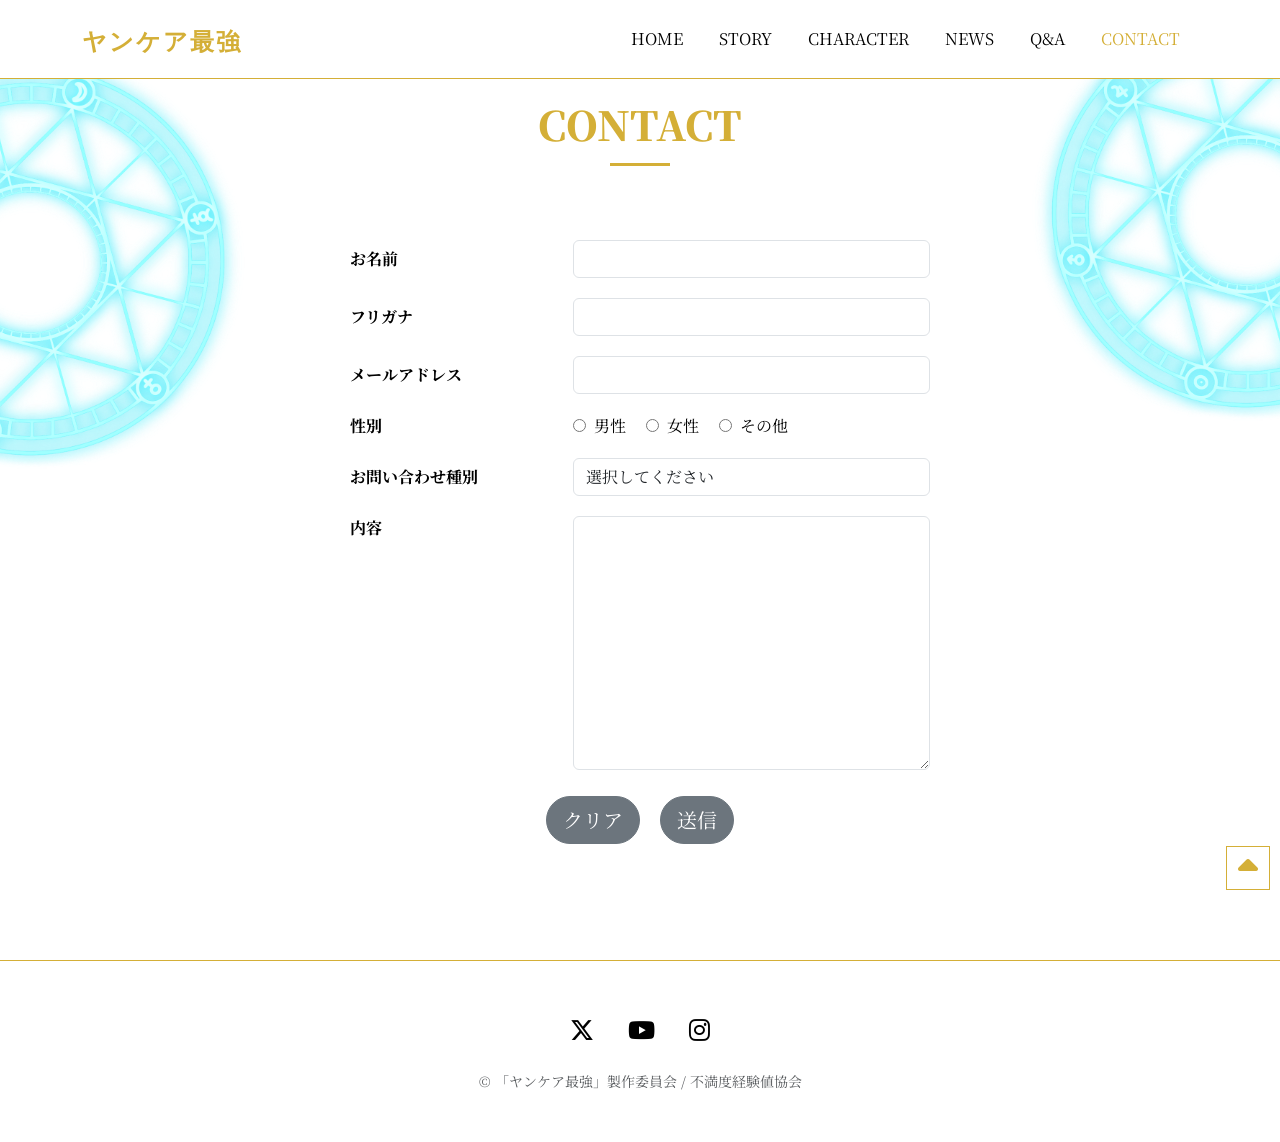
<file: contact.html>
<!doctype html>
<html lang="ja">
  <head>
    <meta charset="UTF-8" />
    <meta name="viewport" content="width=device-width, initial-scale=1.0" />
    <title>
      小6でヤングケアラーだった僕が不満度を経験値に換算したらLVカンストした件 -
      公式サイト
    </title>
    <!-- Google Fonts -->
    <link
      href="https://fonts.googleapis.com/css2?family=Noto+Serif+JP:wght@400;700;900&family=Oswald:wght@500;700&display=swap"
      rel="stylesheet"
    />
    <!-- Bootstrap 5 CSS -->
    <link
      href="https://cdn.jsdelivr.net/npm/bootstrap@5.3.0/dist/css/bootstrap.min.css"
      rel="stylesheet"
    />
    <!--slick-->
    <link rel="stylesheet" href="js/slick/slick.css" />
    <link rel="stylesheet" href="js/slick/slick-theme.css" />
    <!-- FontAwesome -->
    <link
      rel="stylesheet"
      href="https://cdnjs.cloudflare.com/ajax/libs/font-awesome/6.4.0/css/all.min.css"
    />

    <!--animate.css4の読み込み-->
    <link
      rel="stylesheet"
      href="https://cdnjs.cloudflare.com/ajax/libs/animate.css/4.1.1/animate.min.css"
      integrity="sha512-c42qTSw/wPZ3/5LBzD+Bw5f7bSF2oxou6wEb+I/lqeaKV5FDIfMvvRp772y4jcJLKuGUOpbJMdg/BTl50fJYAw=="
      crossorigin="anonymous"
      referrerpolicy="no-referrer"
    />

    <link rel="stylesheet" href="css/style.css" />
  </head>

  <body id="top" class="contact-page">
    <div class="storyList" id="app">
      <!-- Navbar -->
      <nav class="navbar navbar-expand-md navbar-dark fixed-top">
        <div class="container">
          <a class="navbar-brand" href="index.html">ヤンケア最強</a>
          <button
            class="navbar-toggler"
            type="button"
            data-bs-toggle="collapse"
            data-bs-target="#navbarNav"
          >
            <span class="navbar-toggler-icon"></span>
          </button>
          <div class="collapse navbar-collapse" id="navbarNav">
            <ul class="navbar-nav ms-auto text-uppercase">
              <li class="nav-item">
                <a class="nav-link" href="index.html">HOME</a>
              </li>
              <li class="nav-item">
                <a class="nav-link" href="story.html">STORY</a>
              </li>
              <li class="nav-item">
                <a class="nav-link" href="character.html">CHARACTER</a>
              </li>
              <li class="nav-item">
                <a class="nav-link" href="news.html">NEWS</a>
              </li>
              <li class="nav-item">
                <a class="nav-link" href="qanda.html">Q&A</a>
              </li>

              <li class="nav-item">
                <a class="nav-link" href="contact.html">CONTACT</a>
              </li>
            </ul>
          </div>
        </div>
      </nav>

      <!-- Story Section -->
      <section class="story-section" id="story">
        <!--魔法陣背景-->
        <div class="mahoujin1"><img src="img/mahoujin.png" alt="" /></div>
        <!--魔法陣背景2-->
        <div class="mahoujin2"><img src="img/mahoujin.png" alt="" /></div>
        <div class="container">
          <h2 class="section-title">CONTACT</h2>
          <div class="row justify-content-center">
            <div class="col-lg-10">
              <div class="form-content">
                <form action="">
                  <table>
                    <tr>
                      <th>
                        <label for="name"> お名前</label>
                      </th>
                      <td>
                        <input type="text" class="form-control" id="name" />
                      </td>
                    </tr>
                    <tr>
                      <th><label for="kana">フリガナ</th></label>
                      <td><input type="text" class="form-control" id="kana"/></td>
                    </tr>
                    <tr>
                      <th><label for="mail">メールアドレス</label></th>
                      <td>
                        <input
                          type="email"
                          name="mail"
                          id="mail"
                          class="form-control"
                        />
                      </td>
                    </tr>
                    <tr>
                      <th>性別</th>
                      <td>
                        <label class="gender">
                          <input type="radio" name="gender" id="" />男性</label
                        >
                        <label class="gender">
                          <input type="radio" name="gender" id="" />女性</label
                        >
                        <label class="gender">
                          <input
                            type="radio"
                            name="gender"
                            id=""
                          />その他</label
                        >
                      </td>
                    </tr>
                    <tr>
                      <th>お問い合わせ種別</th>
                      <td>
                        <select name="" id="" class="form-control">
                          <option>選択してください</option>
                          <option value="">お問い合わせ</option>
                          <option value="">作品への感想</option>
                          <option value="">尾木ママへのご相談</option>
                        </select>
                      </td>
                    </tr>
                    <tr>
                      <th style="vertical-align: top"><label for="naiyou">内容</label></th>
                      <td>
                        <textarea
                          name=""
                          id="naiyou"
                          rows="10"
                          class="form-control"
                        ></textarea>
                      </td>
                    </tr>
                  </table>
                  <p class="text-center mt-3">
                    <button
                      type="reset"
                      class="btn btn-secondary btn-lg rounded-pill me-3"
                    >
                      クリア
                    </button>
                    <button
                      type="submit"
                      class="btn btn-secondary btn-lg rounded-pill"
                    >
                      送信
                    </button>
                  </p>
                </form>
              </div>
            </div>
          </div>
        </div>
      </section>

      <!-- Footer -->
      <footer>
        <div class="container">
          <div class="sns-links mb-4">
            <a href="#"><i class="fa-brands fa-x-twitter"></i></a>
            <a href="#"><i class="fa-brands fa-youtube"></i></a>
            <a href="#"><i class="fa-brands fa-instagram"></i></a>
          </div>
          <p class="small text-muted mb-0">
            © 「ヤンケア最強」製作委員会 / 不満度経験値協会
          </p>
        </div>
      </footer>
      <div class="backtopbt">
        <a href="#top"><i class="fa-solid fa-sort-up fa-2x"></i></a>
      </div>
    </div>
    <!-- Bootstrap 5 & jQuery JS -->
    <script src="https://code.jquery.com/jquery-3.6.0.min.js"></script>
    <script src="https://cdn.jsdelivr.net/npm/bootstrap@5.3.0/dist/js/bootstrap.bundle.min.js"></script>

    <script src="js/main.js"></script>
  </body>
</html>
</file>
<file: css/style.css>
@charset "UTF-8";
html {
  font-size: 100%;
}
img {
  width: 100%;
}

:root {
  --primary-gold: #d4af37;
  --dark-blue: #fff;
  --accent-blue: #1e3a8a;
  --text-light: #000;
}

body {
  background-color: var(--dark-blue);
  color: var(--text-light);
  font-family: "Noto Serif JP", serif;
  overflow-x: hidden;
}

/* --- Header --- */
.navbar {
  background: #fff;
  border-bottom: 1px solid var(--primary-gold);
  padding: 1rem 2rem;
}

.navbar-brand {
  font-family: "Oswald", sans-serif;
  font-weight: 700;
  color: var(--primary-gold) !important;
  font-size: 1.5rem;
  letter-spacing: 2px;
}

.nav-link {
  color: var(--text-light) !important;
  margin: 0 10px;
  transition: color 0.3s;
}

.nav-link:hover {
  color: var(--primary-gold) !important;
}

/* --- Hero Section --- */
.hero-section {
  position: relative;
  width: 100%;
  padding-top: 80px;
  /* offset navbar */
}

.hero-image-container {
  position: relative;
  width: 100%;
  padding-bottom: 20px;
  line-height: 0;
}

.hero-image-container img {
  width: 100%;
  height: auto;
  mask-image: linear-gradient(to bottom, black 85%, transparent 100%);
}

.scroll-down {
  position: absolute;
  bottom: 0;
  left: 50%;
  transform: translateX(-50%);
  animation: bounce 2s infinite;
  color: var(--primary-gold);
  font-size: 2rem;
  z-index: 10;
}

@keyframes bounce {
  0%,
  20%,
  50%,
  80%,
  100% {
    transform: translateY(0) translateX(-50%);
  }

  40% {
    transform: translateY(-10px) translateX(-50%);
  }

  60% {
    transform: translateY(-5px) translateX(-50%);
  }
}

/* --- Common Styles --- */
.section-title {
  text-align: center;
  margin-bottom: 4rem;
  position: relative;
  font-weight: 900;
  font-size: 2.5rem;
  color: var(--primary-gold);
}

.section-title::after {
  content: "";
  display: block;
  width: 60px;
  height: 3px;
  background: var(--primary-gold);
  margin: 15px auto;
}

/* --- Story Section --- */
.story-section {
  padding: 100px 0;
  background: #fff;
  position: relative;
  overflow-x: hidden;
}

.mahoujin1 {
  position: absolute;
  top: 5%;
  left: -20%;
  width: 45%;
  animation: rmahou1 10s linear infinite;
}
.mahoujin2 {
  position: absolute;
  top: 0%;
  right: -20%;
  width: 45%;
  animation: rmahou1 15s linear infinite;
}
@keyframes rmahou1 {
  0% {
    rotate: 0;
    opacity: 0.25;
  }
  25% {
    rotate: 90deg;
    opacity: 0.5;
  }
  50% {
    rotate: 180deg;
    opacity: 0.25;
  }
  75% {
    rotate: 270deg;
    opacity: 0.5;
  }
  100% {
    rotate: 360deg;
    opacity: 0.25;
  }
}

.story-box {
  border: 1px solid rgba(212, 175, 55, 0.3);
  padding: 40px;
  border-radius: 5px;
  line-height: 2;
  position: relative;
}

.story-box p {
  font-size: 1.1rem;
  margin-bottom: 1.5rem;
}

/* --- Character Section --- */
.character-section {
  padding: 100px 0;
  position: relative;
}

.char-card {
  background: transparent;
  border: none;
  transition: transform 0.4s ease;
  margin-bottom: 30px;
}

.char-card:hover {
  transform: translateY(-10px);
}

.char-img-wrapper {
  position: relative;
  overflow: hidden;
  border-radius: 10px;
  border: 1px solid var(--primary-gold);
}

.char-img-wrapper img {
  transition: scale 0.5s;
}

.char-card:hover .char-img-wrapper img {
  scale: 1.1;
}

.char-info {
  padding: 20px 10px;
  text-align: center;
}

.char-name {
  font-weight: bold;
  font-size: 1.4rem;
  color: var(--primary-gold);
  margin-bottom: 5px;
}

.char-cv {
  font-size: 0.9rem;
  color: #aaa;
}
/*slick修正*/
.top-slide {
  font-size: 0.9rem;
  overflow: hidden;
}

.top-slide .slick-prev {
  left: 25px;
  z-index: 100;
}
.top-slide .slick-next {
  right: 25px;
  z-index: 100;
}

.top-slide .slick-dots {
  bottom: 10px;
  z-index: 300;
}
.top-slide .slick-dots li button::before {
  color: #fff;
}
.top-slide .slick-dots li.slick-active button::before {
  color: #ccc;
}
/*story-section修正*/
.story-section {
  overflow: hidden;
}

/*news-section修正*/
.news-section {
  overflow: hidden;
}

/*character-section修正*/
.character-section {
  overflow: hidden;
}

/* --- News Section --- */
.news-section {
  padding: 100px 0;
  position: relative;
}

.newsline {
  position: absolute;
  bottom: 10px;
  left: -25%;
  animation: wave 10s linear infinite;
  width: 150%;
}

.news-section .col-lg-9 {
  position: relative;
  z-index: 100;
}

@keyframes wave {
  0% {
    rotate: 0deg;
    opacity: 0.5;
  }
  50% {
    rotate: 5deg;
    opacity: 0.25;
  }
  100% {
    rotate: 0deg;
    opacity: 0.5;
  }
}

.news-item {
  display: flex;
  border-bottom: 1px solid rgba(255, 255, 255, 0.1);
  padding: 20px 0;
  text-decoration: none;
  color: var(--text-light);
  transition: background 0.3s;
}

.news-item:hover {
  background: rgba(255, 255, 255, 0.05);
  color: var(--primary-gold);
}

.news-date {
  min-width: 120px;
  font-family: "Oswald", sans-serif;
  color: var(--primary-gold);
}

.news-tag {
  background: var(--accent-blue);
  font-size: 0.7rem;
  padding: 2px 8px;
  border-radius: 3px;
  margin-right: 15px;
  height: fit-content;
  color: #fff;
}

/* --- Footer --- */
footer {
  padding: 50px 0;
  text-align: center;
  border-top: 1px solid var(--primary-gold);
}

.sns-links a {
  font-size: 1.5rem;
  color: var(--text-light);
  margin: 0 15px;
  transition: color 0.3s;
}

.sns-links a:hover {
  color: var(--primary-gold);
}
/*animate.cssでアニメーション追加*/
.yusha,
.elf,
.trump {
  opacity: 0;
}
.yusha.is-active {
  animation: fadeInLeft 1s;
  opacity: 1;
}
.elf.is-active {
  animation: fadeInUp 1s;
  opacity: 1;
}
.trump.is-active {
  animation: fadeInRight 1s;
  opacity: 1;
}

.backtopbt {
  width: 44px;
  height: 44px;
  position: fixed;
  right: 10px;
  bottom: 10px;
}
.backtopbt a {
  display: block;
  height: 44px;
  color: #d4af37;
  border: 1px solid #d4af37;
  text-align: center;
  padding-top: 10px;
}

/*STORY PAGE*/
.story-item {
  margin-bottom: 20px;
}
.story-item figure {
  margin: 0;
  padding: 0 0 0 1rem;
}
.story-item figure img {
  width: 100%;
  margin: 0;
  padding: 0;
}
.story-item h3 {
  font-size: 1.2rem;
  text-align: left;
}

.story-item h3 span {
  background: #d4af37;
  font-size: 0.8rem;
  padding: 0.1rem 0.4rem;
  color: #000;
  margin-right: 0.5rem;
}

.story-txt {
  padding: 0 1rem;
}
.story-lead {
  line-height: 1.1;
  font-size: 0.9rem;
  text-align: left;
}

/*news-single*/
.news-single {
  max-width: 650px;
  margin: 0 auto;
  padding-bottom: 300px;
}
.entry-meta {
  padding-left: 1rem;
  padding-right: 1rem;
  margin-bottom: 2rem;
}
.entry-meta .date {
  color: #d4af37;
}
.news-single h4 {
  background: rgba(255, 255, 255, 0.3);
  padding: 0.4rem 0.8rem;
  margin-bottom: 1rem;
  margin-top: 2rem;
}
.news-single h5 {
  border-bottom: 1px solid #d4af37;
  padding: 0.4rem;
}
.news-single strong {
  color: #d4af37;
  font-size: 1.2em;
}
.ogi-msg::before {
  content: "【尾木ママからのメッセージ】:";
  color: #d4af37;
}
.ogi-msg {
  background: rgba(255, 255, 255, 0.4);
  padding: 1rem;
  font-size: 1.2rem;
}

/*アクティブページ指定*/
.top-page .nav-item:first-child a {
  color: #d4af37 !important;
}
.story-page .nav-item:nth-child(2) a {
  color: #d4af37 !important;
}
.character-page .nav-item:nth-child(3) a {
  color: #d4af37 !important;
}
.news-page .nav-item:nth-child(4) a {
  color: #d4af37 !important;
}
.qanda-page .nav-item:nth-child(5) a {
  color: #d4af37 !important;
}
.contact-page .nav-item:nth-child(6) a {
  color: #d4af37 !important;
}

/*form-page*/
.form-content {
  max-width: 600px;
  margin: 0 auto;
}
.form-content table {
  width: 100%;
}

.form-content th,
.form-content td {
  padding: 10px;
}
.form-content input:focus {
  border: 2px solid #d4af37;
  background: #efefef;
}
.gender {
  margin-right: 1rem;
}
.gender input {
  margin-right: 0.5rem;
}

/*QandA*/
.qanda-content .card-header {
  transition: all 0.5s;
  border-bottom: 1px solid #d4af37;
}
.qanda-content .card-header:hover {
  color: #000;
  background: #d4af37;
}

/* スマホ版 */
@media (max-width: 768px) {
  html {
    font-size: 80%;
  }
  .section-title {
    font-size: 1.8rem;
  }

  .story-box {
    padding: 20px;
  }
  .story-item {
    margin-bottom: 3rem;
  }
  .story-item h3 {
    margin-top: 1rem;
  }
  .story-item h3 span {
    margin-right: 0.2rem;
  }
  .story-lead {
    line-height: 1;
  }
  .news-single {
    padding-left: 1rem;
    padding-bottom: 100px;
  }
  .yusha,
  .elf,
  .trump {
    opacity: 0;
  }
  .yusha.is-active {
    animation: fadeInUp 1s;
    opacity: 1;
  }
  .elf.is-active {
    animation: fadeInUp 1s;
    opacity: 1;
  }
  .trump.is-active {
    animation: fadeInUp 1s;
    opacity: 1;
  }
  .form-content td,
  .form-content th {
    display: block;
  }
}
</file>
